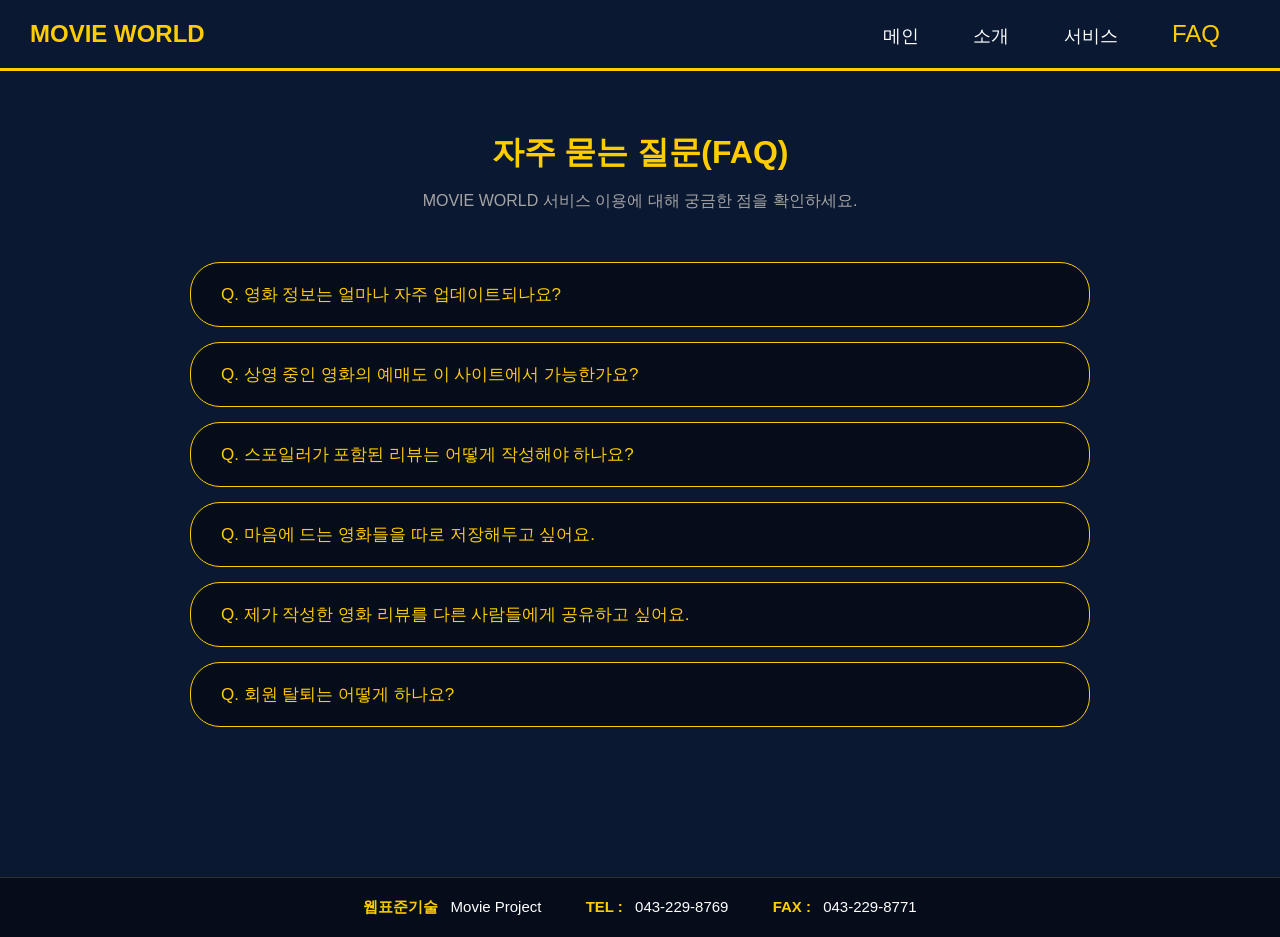
<file: 과제/contact.html>
<!DOCTYPE html>
<html lang="ko">
<head>
    <meta charset="UTF-8">
    <meta name="viewport" content="width=device-width, initial-scale=1.0">
    <title>MOVIE WORLD - FAQ</title>
    <link rel="stylesheet" href="CSS3.css"> <!--CSS3-->
</head>
<body>
    <!--맨 위-->
    <header>
        <div class="logo">MOVIE WORLD</div>
        <!--메뉴-->
        <nav>
            <a href="index.html">메인</a>
            <a href="about.html">소개</a>
            <a href="service.html">서비스</a>
            <a href="contact.html" class="active">FAQ</a>
        </nav>
    </header>
    <!--FAQ-->
    <section class="main-content">
        <div class="section-title">
            <h2>자주 묻는 질문(FAQ)</h2>
            <p>MOVIE WORLD 서비스 이용에 대해 궁금한 점을 확인하세요.</p>
        </div>
        <div>
            <div class="faq-item">
                <button class="faq-question Question_first">Q. 영화 정보는 얼마나 자주 업데이트되나요?</button>
                <div class="faq-answer answer_first"><p> &nbsp;&nbsp;&nbsp;&nbsp;매일 실시간으로 최신 영화 DB를 동기화하여 가장 빠른 소식을 전달합니다.</p></div>
            </div>
            <div class="faq-item">
                <button class="faq-question Question_second">Q. 상영 중인 영화의 예매도 이 사이트에서 가능한가요?</button>
                <div class="faq-answer answer_second"><p> &nbsp;&nbsp;&nbsp;&nbsp;현재 직접 예매 기능은 지원하지 않으나, 각 영화 정보 페이지에서 주요 극장(CGV, 롯데시네마, 메가박스)의 
                    <br>&nbsp;&nbsp;&nbsp;&nbsp;예매 페이지로 바로 이동할 수 있는 링크를 제공하고 있습니다.</p></div>
            </div>
            <div class="faq-item">
                <button class="faq-question Question_third">Q. 스포일러가 포함된 리뷰는 어떻게 작성해야 하나요?</button>
                <div class="faq-answer answer_third"><p> &nbsp;&nbsp;&nbsp;&nbsp;리뷰 작성 시 '스포일러 포함' 체크박스를 선택해 주세요. 해당 리뷰는 흐리게 블러 처리되어 <br>
                    &nbsp;&nbsp;&nbsp;&nbsp;다른 이용자들이 원치 않게 내용을 미리 보는 것을 방지합니다.</p></div>
            </div>
            <div class="faq-item">
                <button class="faq-question Question_four">Q. 마음에 드는 영화들을 따로 저장해두고 싶어요.</button>
                <div class="faq-answer answer_four"><p> &nbsp;&nbsp;&nbsp;&nbsp;영화 포스터나 상세 페이지에 있는 '보고 싶어요(북마크)' 버튼을 누르면 <br>
                    &nbsp;&nbsp;&nbsp;&nbsp;마이페이지의 '찜한 콘텐츠' 보관함에 저장되어 언제든 꺼내보실 수 있습니다.</p></div>
            </div>
            <div class="faq-item">
                <button class="faq-question Question_five">Q. 제가 작성한 영화 리뷰를 다른 사람들에게 공유하고 싶어요.</button>
                <div class="faq-answer answer_five"><p> &nbsp;&nbsp;&nbsp;&nbsp;회원가입 후 로그인하시면 각 영화 상세 페이지 하단의 '한줄평 및 리뷰' 탭을 통해<br>
                    &nbsp;&nbsp;&nbsp;&nbsp;자유롭게 평점과 감상평을 남기고 다른 유저들과 소통하실 수 있습니다.</p></div>
            </div>
            <div class="faq-item">
                <button class="faq-question Question_six">Q. 회원 탈퇴는 어떻게 하나요?</button>
                <div class="faq-answer answer_six"><p> &nbsp;&nbsp;&nbsp;&nbsp;마이페이지 > 프로필 수정 > 화면 최하단의 '회원 탈퇴' 버튼을 통해 탈퇴를 진행하실 수 있습니다. 
                    <br>&nbsp;&nbsp;&nbsp;&nbsp;탈퇴 시 작성하신 북마크 정보는 모두 삭제됩니다.</p></div>
            </div>
        </div>
    </section>
    <!--맨 밑-->
    <footer>
        <div class="footer-content">
            <div>
                <span class="footer-label">웹표준기술</span>
                <span class="footer-value">Movie Project</span>
            </div>
            <div>
                <span class="footer-label">TEL :</span>
                <span class="footer-value">043-229-8769</span>
            </div>
            <div>
                <span class="footer-label">FAX :</span>
                <span class="footer-value">043-229-8771</span>
            </div>
        </div>
    </footer>
    <script src="JS.js"></script> <!--자바스크립트-->
</body>
</html>
</file>
<file: 과제/CSS3.css>
/* 배경 설정 */
body {
    margin: 0;
    background-color: #0a1931;
    color: #ffcc00;
    font-family: sans-serif;
}

/* 맨 위거 */
header {
    padding: 20px 30px;
    background-color: #0a1931;
    border-bottom: 3px solid #ffcc00; 
    overflow: hidden;
}
/*제목*/
.logo { 
    font-size: 24px;
    font-weight: bold;
    float: left; 
}

/*위치설정*/
nav {
    float: right; 
}
/*글자 설정*/
nav a { 
    color: #ffffff;
    text-decoration: none;
    margin-left: 20px;
    font-size: 18px;
    margin-right: 30px;
}
/*FAQ 선택 시*/
nav a.active { 
    color: #ffcc00;
    font-size: 24px;
}

/* FAQ 설정 */
.main-content {
    max-width: 900px;
    margin: 60px auto;
    padding: 0 20px;
    width: 100%;
}
/* 자주 묻는 질문FAQ 타이틀 설정 */
.section-title { 
    text-align: center;
    margin-bottom: 50px;
}
/*FAQ 글자 설정*/
.section-title h2 { 
    font-size: 32px;
    color: #ffcc00;
    margin-bottom: 10px;
}
/*FAQ 내용 설정*/
.section-title p { 
    color: #a5a4a4; 
}
/*FAQ 블럭 설정*/
.faq-item {
    border: 1px solid #ffcc00;
    border-radius: 30px;
    margin-bottom: 15px;
    overflow: hidden;
    background-color: #050d1a; 
}
/*FAQ 질문*/
.faq-question {
    width: 100%;
    padding: 20px 30px;
    background: none;
    border: none;
    color: #ffcc00;
    font-size: 17px;
    text-align: left;
}
/*FAQ 답 기본설정*/
.faq-answer { 
    background-color: #050d1a; 
    display: none;
}
/*FAQ 답 글자 설정*/
.faq-answer p {
    padding: 20px 30px;
    margin: 0;
    color: #ffffff;
    border-top: 1px solid #ffcc00; 
}
/*하단 배경 설정*/
footer {
    background-color: #050d1a; 
    padding: 20px 0;
    margin-top: 150px;
    border-top: 1px solid rgb(48, 48, 48); 
}
/*글자 위치 설정*/
.footer-content {
    margin: 0 auto;
    text-align: center;
    font-size: 15px;
}
/*크기설정*/
.footer-content div {
    display: inline-block;
    margin: 0 20px; 
}
/*label 글자 설정*/
.footer-label { 
    color: #ffcc00; 
    font-weight: bold;
    margin-right: 8px;
}
/*글자 설정*/
.footer-value { 
    color: #ffffff; 
}
</file>
